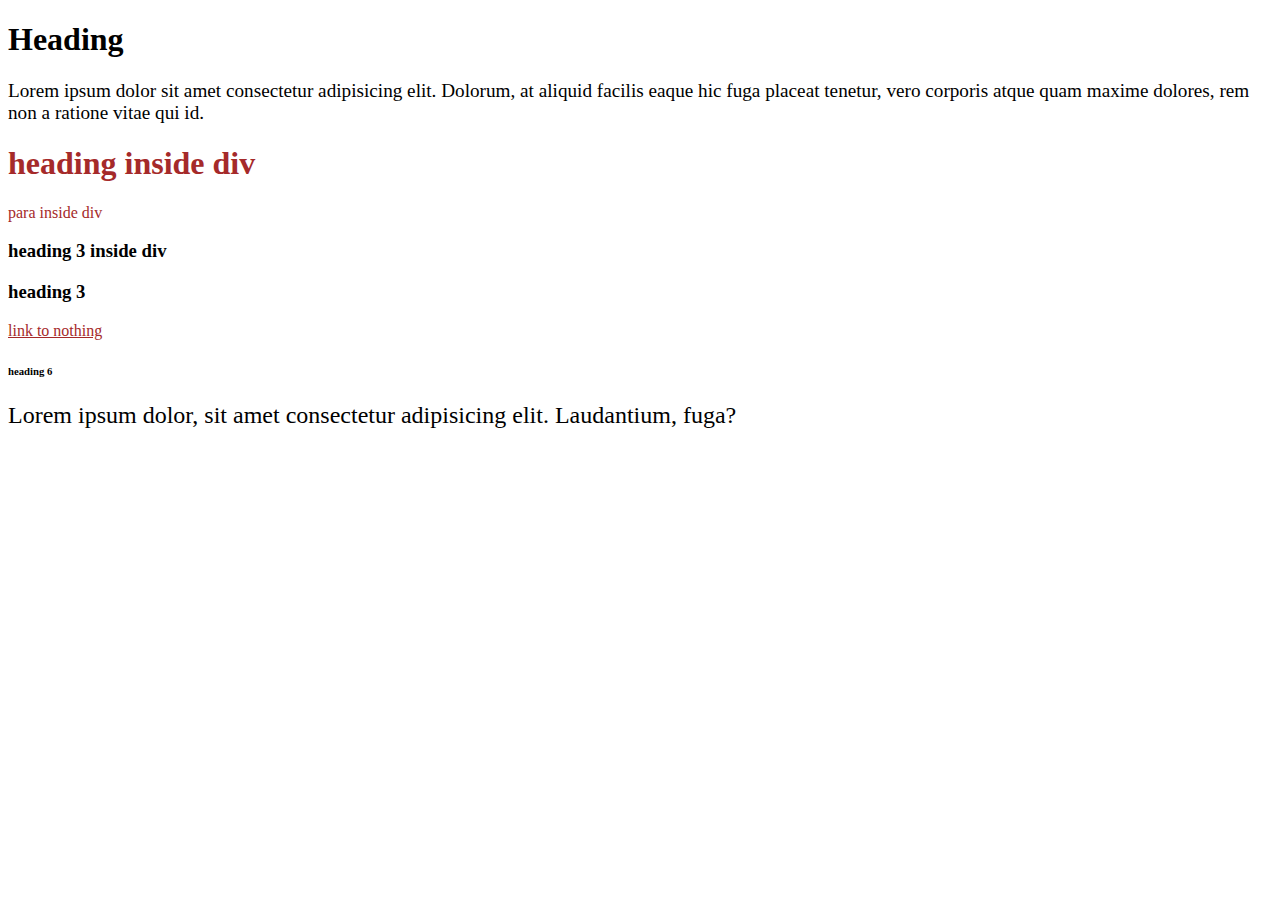
<file: module 1-html & css/2. CSS Selector/index.html>
<!DOCTYPE html>
<html lang="en">
<head>
    <meta charset="UTF-8">
    <meta http-equiv="X-UA-Compatible" content="IE=edge">
    <meta name="viewport" content="width=device-width, initial-scale=1.0">
    <title>Document</title>
    <style>
          /* *{
        color: brown;
    } */

    /* div{
        color:brown;
    } */

    /* class selector */
    .container{
        color: brown;
    }

    /* id selector */
    #one{
        font-size: larger;
    }

    <!-- How to apply two classes property on on tag/element -->
    .container2{
      background: blue;
    }
     
   .container3{
     font-size: x-large;
   }
    </style>
  
</head>
<body>
    <h1>Heading </h1>
    <p id="one">Lorem ipsum dolor sit amet consectetur adipisicing elit. Dolorum, at aliquid facilis eaque hic fuga placeat tenetur, vero corporis atque quam maxime dolores, rem non a ratione vitae qui id.</p>
    <div class="container">
        <h1>heading inside div</h1>
        <p>para inside div</p>
    </div>

    <div>
        <h3>heading 3 inside div</h3>
    </div
    >
    <h3>heading 3</h3>
    <a class="container" href="">link to nothing</a>
    <h6>heading 6</h6>



    <p class="container2 container3">Lorem ipsum dolor, sit amet consectetur adipisicing elit. Laudantium, fuga?</p>
</body>
</html>
</file>
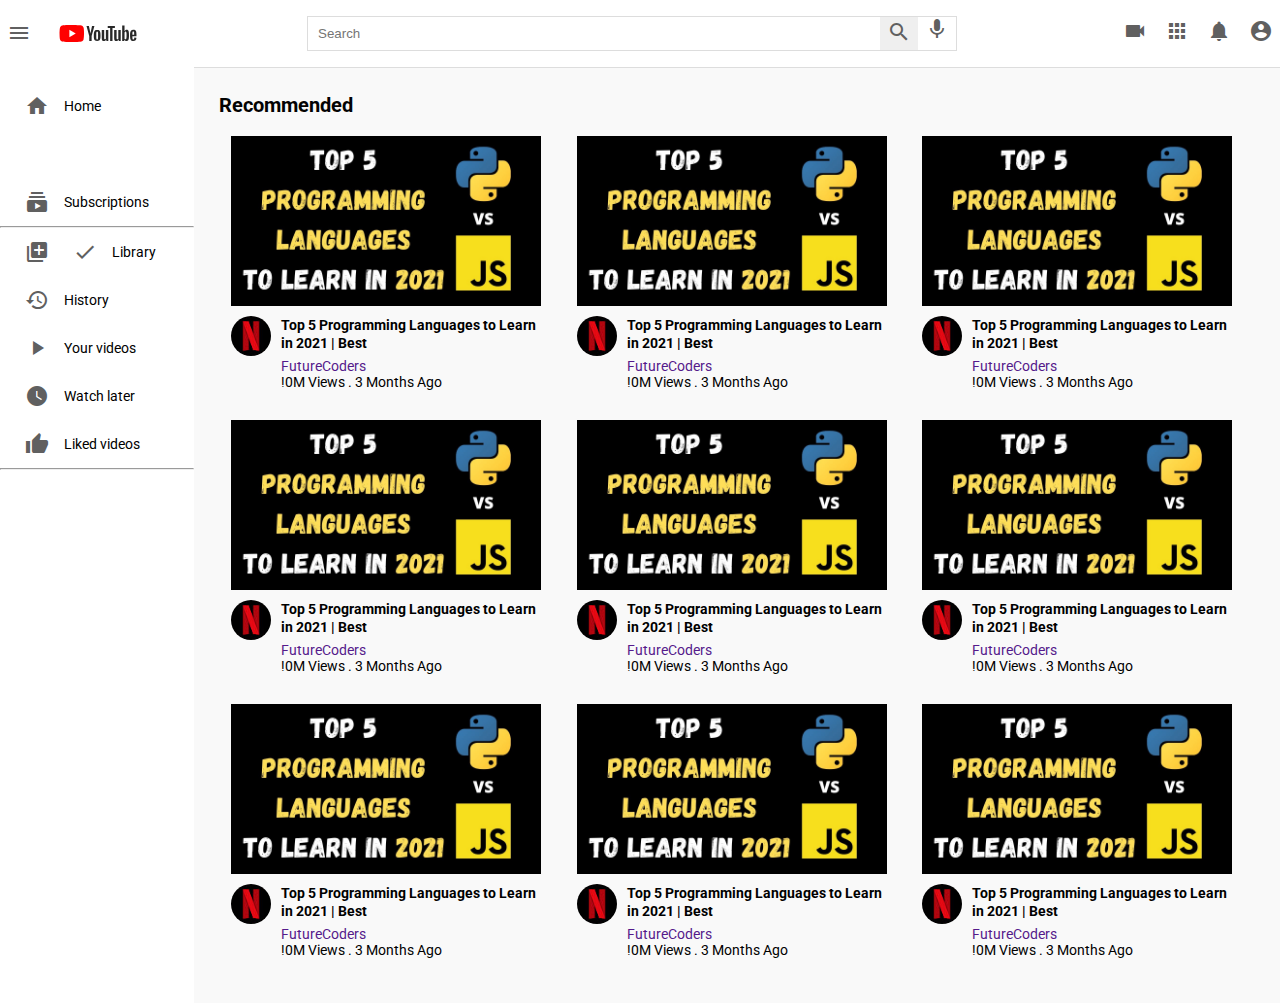
<file: module 1-html & css/4. YT Clone/index.html>
<!DOCTYPE html>
<html lang="en">

<head>
    <meta charset="UTF-8">
    <meta http-equiv="X-UA-Compatible" content="IE=edge">
    <meta name="viewport" content="width=device-width, initial-scale=1.0">
    <!--Google font icons  -->
    <link href="https://fonts.googleapis.com/icon?family=Material+Icons" rel="stylesheet">
    <link rel="stylesheet" href="./style.css">
    <title>Youtube UI Clone</title>

</head>

<body>
    <!-- header start -->
    <div class="header">
        <div class="header_left">
            <i class="material-icons">menu</i>
            <img src="./YouTube-Logo.wine.svg" alt="">

        </div>
        <div class="header_searh">
            <form action="">
                <input type="text" placeholder="Search">
                <button><i class="material-icons ">search</i></button>
                <i class="material-icons " id="mic">mic</i>
            </form>
        </div>
        <div class="header_icons">
            <i class="material-icons">videocam</i>
            <i class="material-icons">apps</i>
            <i class="material-icons">notifications</i>
            <i class="material-icons">account_circle</i>
        </div>
    </div>
    <!-- header end -->

    <!--main body starts  -->
    <div class="mainBody">
        <!-- Sidebar start -->
        <div class="sidebar">
            <div class="sidebar_categories">
                <div class="sidebar_category">
                    <i class="material-icons">home</i>
                    <span>Home</span>
                </div>
                <div class="sidebar_category">
                    <i class="material-icons">local_fire_department</i>
                    <span>Trending</span>
                </div>
                <div class="sidebar_category">
                    <i class="material-icons">subscriptions</i>
                    <span>Subscriptions</span>
                </div>
                <hr>
                <div class="sidebar_category">
                    <i class="material-icons">library_add_check</i>
                    <span>Library</span>
                </div>
                <div class="sidebar_category">
                    <i class="material-icons">history</i>
                    <span>History</span>
                </div>
                <div class="sidebar_category">
                    <i class="material-icons">play_arrow</i>
                    <span>Your videos</span>
                </div>
                <div class="sidebar_category">
                    <i class="material-icons">watch_later</i>
                    <span>Watch later</span>
                </div>
                <div class="sidebar_category">
                    <i class="material-icons">thumb_up</i>
                    <span>Liked videos</span>
                </div>
                <hr>
            </div>
        </div>
        <!-- Sidebar ends -->

        <div class="videos">
            <h1>Recommended</h1>
             <br> 
            <div class="videos_container">
                <!-- Single video Starts -->
                <div class="video">
                    <div class="video_thumbnail">
                        <img src="./images/video_thumb_1.jpg" alt="">
                    </div>

                    <div class="video_details">
                        <div class="author">
                            <img src="./images/profile_1.jpg" alt="">
                        </div>

                        <div class="title">
                            <h3>Top 5 Programming Languages to Learn in 2021 | Best </h3>
                            <a href="">FutureCoders</a>
                            <span>!0M Views . 3 Months Ago </span>

                        </div>

                    </div>
                </div>

                <!-- Single Video Ends -->

                <!-- Single video Starts -->
                <div class="video">
                    <div class="video_thumbnail">
                        <img src="./images/video_thumb_1.jpg" alt="">
                    </div>

                    <div class="video_details">
                        <div class="author">
                            <img src="./images/profile_1.jpg" alt="">
                        </div>

                        <div class="title">
                            <h3>Top 5 Programming Languages to Learn in 2021 | Best </h3>
                            <a href="">FutureCoders</a>
                            <span>!0M Views . 3 Months Ago </span>

                        </div>

                    </div>
                </div>

                <!-- Single Video Ends -->

                <!-- Single video Starts -->
                <div class="video">
                    <div class="video_thumbnail">
                        <img src="./images/video_thumb_1.jpg" alt="">
                    </div>

                    <div class="video_details">
                        <div class="author">
                            <img src="./images/profile_1.jpg" alt="">
                        </div>

                        <div class="title">
                            <h3>Top 5 Programming Languages to Learn in 2021 | Best </h3>
                            <a href="">FutureCoders</a>
                            <span>!0M Views . 3 Months Ago </span>

                        </div>

                    </div>
                </div>

                <!-- Single Video Ends -->

                 <!-- Single video Starts -->
                 <div class="video">
                    <div class="video_thumbnail">
                        <img src="./images/video_thumb_1.jpg" alt="">
                    </div>

                    <div class="video_details">
                        <div class="author">
                            <img src="./images/profile_1.jpg" alt="">
                        </div>

                        <div class="title">
                            <h3>Top 5 Programming Languages to Learn in 2021 | Best </h3>
                            <a href="">FutureCoders</a>
                            <span>!0M Views . 3 Months Ago </span>

                        </div>

                    </div>
                </div>

                <!-- Single Video Ends -->

                 <!-- Single video Starts -->
                 <div class="video">
                    <div class="video_thumbnail">
                        <img src="./images/video_thumb_1.jpg" alt="">
                    </div>

                    <div class="video_details">
                        <div class="author">
                            <img src="./images/profile_1.jpg" alt="">
                        </div>

                        <div class="title">
                            <h3>Top 5 Programming Languages to Learn in 2021 | Best </h3>
                            <a href="">FutureCoders</a>
                            <span>!0M Views . 3 Months Ago </span>

                        </div>

                    </div>
                </div>

                <!-- Single Video Ends -->

                 <!-- Single video Starts -->
                 <div class="video">
                    <div class="video_thumbnail">
                        <img src="./images/video_thumb_1.jpg" alt="">
                    </div>

                    <div class="video_details">
                        <div class="author">
                            <img src="./images/profile_1.jpg" alt="">
                        </div>

                        <div class="title">
                            <h3>Top 5 Programming Languages to Learn in 2021 | Best </h3>
                            <a href="">FutureCoders</a>
                            <span>!0M Views . 3 Months Ago </span>

                        </div>

                    </div>
                </div>

                <!-- Single Video Ends -->

                 <!-- Single video Starts -->
                 <div class="video">
                    <div class="video_thumbnail">
                        <img src="./images/video_thumb_1.jpg" alt="">
                    </div>

                    <div class="video_details">
                        <div class="author">
                            <img src="./images/profile_1.jpg" alt="">
                        </div>

                        <div class="title">
                            <h3>Top 5 Programming Languages to Learn in 2021 | Best </h3>
                            <a href="">FutureCoders</a>
                            <span>!0M Views . 3 Months Ago </span>

                        </div>

                    </div>
                </div>

                <!-- Single Video Ends -->

                 <!-- Single video Starts -->
                 <div class="video">
                    <div class="video_thumbnail">
                        <img src="./images/video_thumb_1.jpg" alt="">
                    </div>

                    <div class="video_details">
                        <div class="author">
                            <img src="./images/profile_1.jpg" alt="">
                        </div>

                        <div class="title">
                            <h3>Top 5 Programming Languages to Learn in 2021 | Best </h3>
                            <a href="">FutureCoders</a>
                            <span>!0M Views . 3 Months Ago </span>

                        </div>

                    </div>
                </div>

                <!-- Single Video Ends -->

                 <!-- Single video Starts -->
                 <div class="video">
                    <div class="video_thumbnail">
                        <img src="./images/video_thumb_1.jpg" alt="">
                    </div>

                    <div class="video_details">
                        <div class="author">
                            <img src="./images/profile_1.jpg" alt="">
                        </div>

                        <div class="title">
                            <h3>Top 5 Programming Languages to Learn in 2021 | Best </h3>
                            <a href="">FutureCoders</a>
                            <span>!0M Views . 3 Months Ago </span>

                        </div>

                    </div>
                </div>

                <!-- Single Video Ends -->
            </div>
        </div>
    </div>
    <!-- main body ends -->

</body>

</html>
</file>
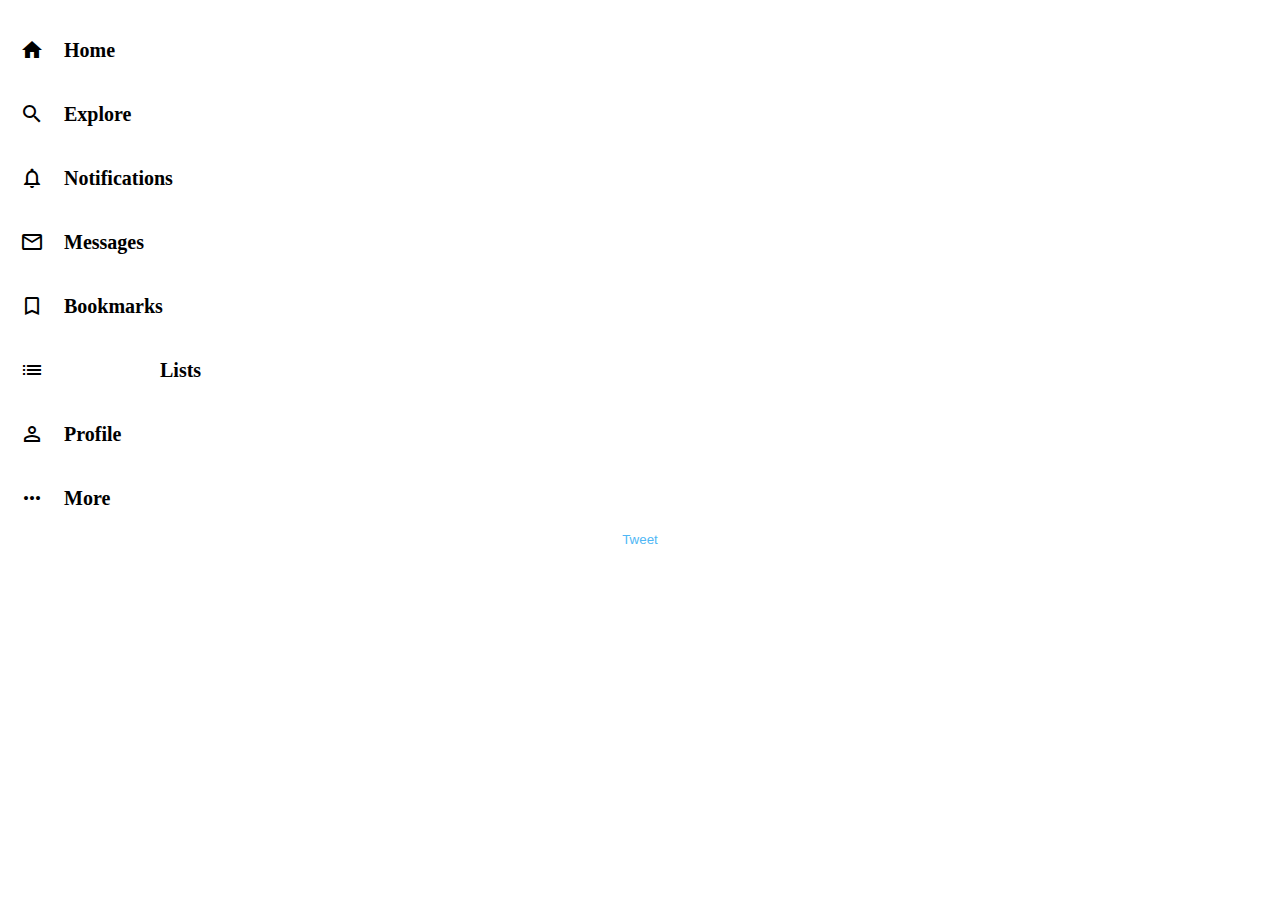
<file: module 1-html & css/6. Twitter Clone/index.html>
<!DOCTYPE html>
<html lang="en">
<head>
    <meta charset="UTF-8">
    <meta http-equiv="X-UA-Compatible" content="IE=edge">
    <meta name="viewport" content="width='device-width', initial-scale=1.0">
    <title>Twitter Clone</title>
    <link href="https://fonts.googleapis.com/icon?family=Material+Icons"
      rel="stylesheet">
      <link rel="stylesheet" href="https://cdnjs.cloudflare.com/ajax/libs/font-awesome/6.1.0/css/all.min.css" integrity="sha512-10/jx2EXwxxWqCLX/hHth/vu2KY3jCF70dCQB8TSgNjbCVAC/8vai53GfMDrO2Emgwccf2pJqxct9ehpzG+MTw==" crossorigin="anonymous" referrerpolicy="no-referrer" />
      <link rel="stylesheet" href="style.css">
</head>
<body>
    <!-- sidebar starts -->
    <div class="sidebar">
        <i class="fab fa-twitter"></i>
        
        <div class="sidebarOption active">
            <span class="material-icons">home</span>
             <h2>Home</h2>
        </div>
        <div class="sidebarOption active">
            <span class="material-icons">search</span>
             <h2>Explore</h2>
        </div>
        <div class="sidebarOption active">
            <span class="material-icons">notifications_none</span>
             <h2>Notifications</h2>
        </div>
        <div class="sidebarOption active">
            <span class="material-icons">mail_outline</span>
             <h2>Messages</h2>
        </div>
        <div class="sidebarOption active">
            <span class="material-icons">bookmark_border</span>
             <h2>Bookmarks</h2>
        </div>
        <div class="sidebarOption active">
            <span class="material-icons">list_alt</span>
             <h2>Lists</h2>
        </div>
        <div class="sidebarOption active">
            <span class="material-icons">perm_identity</span>
             <h2>Profile</h2>
        </div>
        <div class="sidebarOption active">
            <span class="material-icons">more_horiz</span>
             <h2>More</h2>
        </div>
        <button class="sidebar_tweet">Tweet</button>
    </div>
<!-- sidebar ends -->

</body>
</html>
</file>
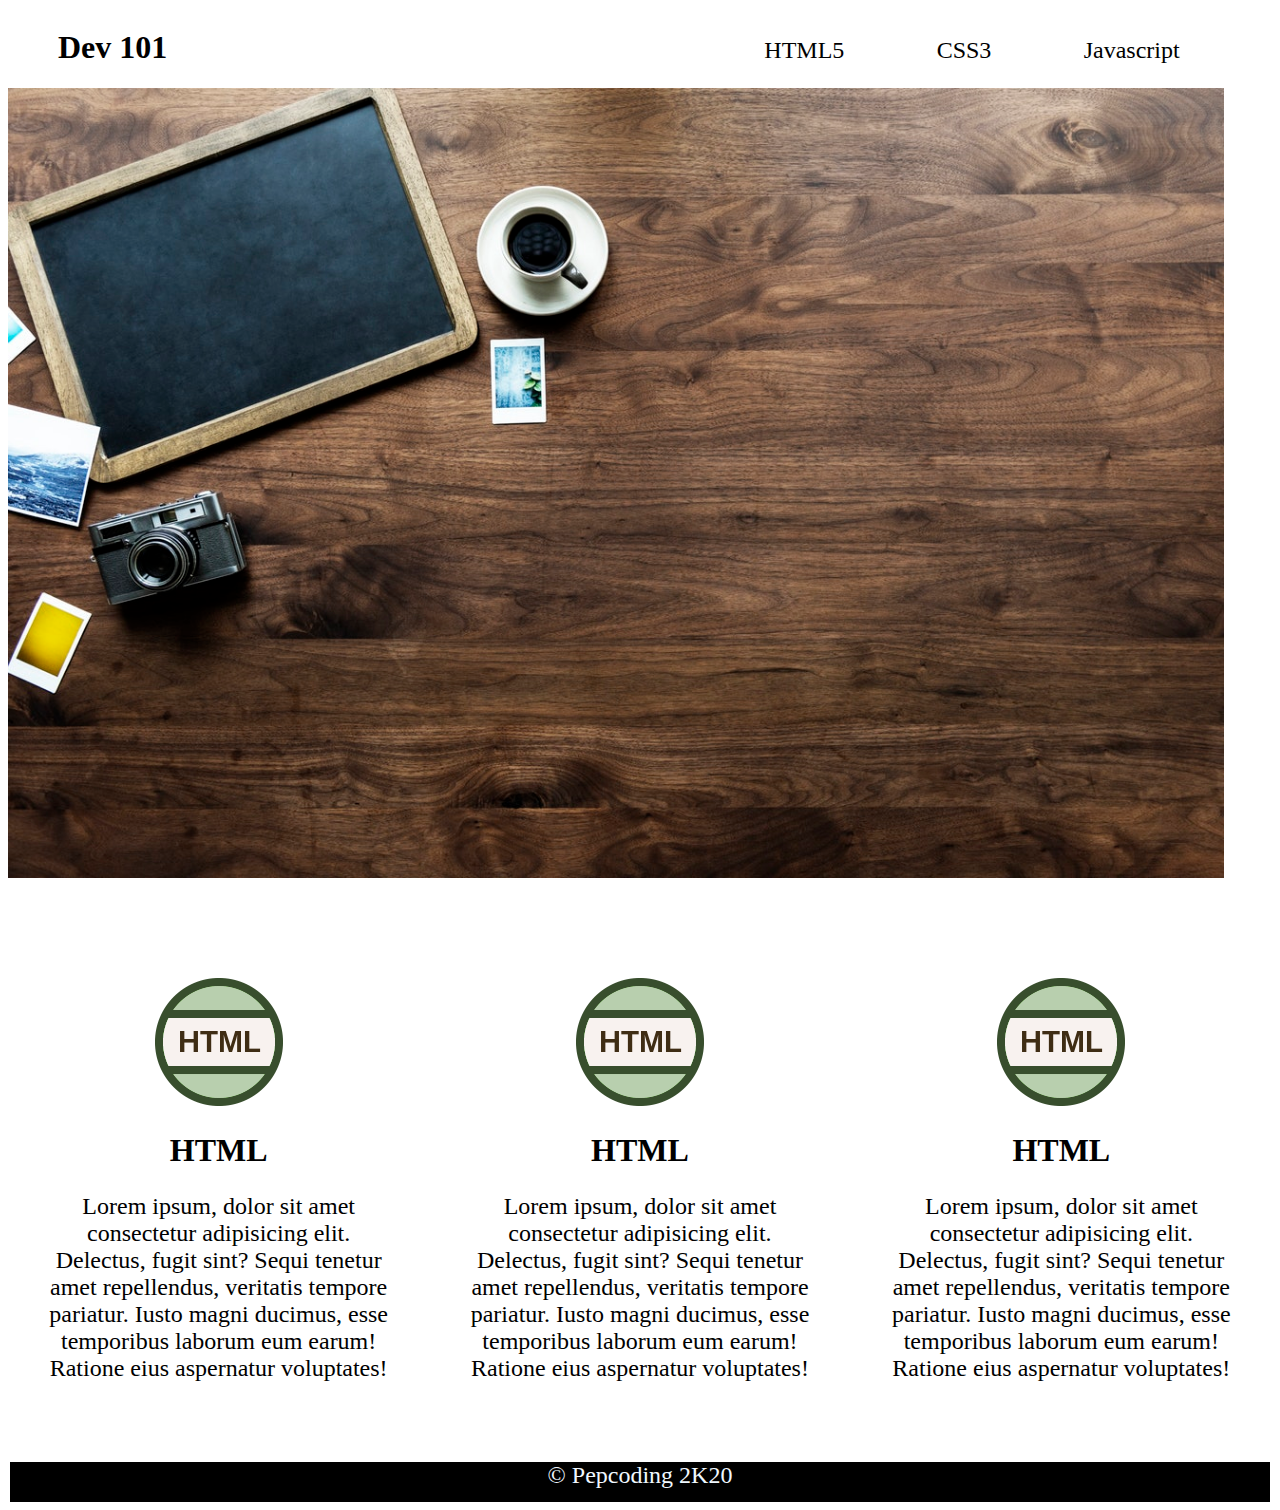
<file: module 1-html & css/3. CSS Property/Project/index.html>
<!DOCTYPE html>
<html lang="en">
<head>
    <meta charset="UTF-8">
    <meta http-equiv="X-UA-Compatible" content="IE=edge">
    <meta name="viewport" content="width=device-width, initial-scale=1.0">
    <link rel="stylesheet" href="./style.css">
    <title>Document</title>
</head>
<body>
    <!-- Header -->
    <header>
      <h1>Dev 101</h1>  
       <nav>
        <ul>
            <li>HTML5</li>
            <li>CSS3</li>
            <li>Javascript</li>
        </ul>
       </nav>
    </header>

    <img class="bigImg" src="./img/lap.jpeg" alt="">

    <div class="container">
        <div>
            <img src="./img/html.png" alt="">
            <h1>HTML</h1>
            <p>Lorem ipsum, dolor sit amet consectetur adipisicing elit. Delectus, fugit sint? Sequi tenetur amet repellendus, veritatis tempore pariatur. Iusto magni ducimus, esse temporibus laborum eum earum! Ratione eius aspernatur voluptates!</p>
        </div>
        <div>
            <img src="./img/html.png" alt="">
            <h1>HTML</h1>
            <p>Lorem ipsum, dolor sit amet consectetur adipisicing elit. Delectus, fugit sint? Sequi tenetur amet repellendus, veritatis tempore pariatur. Iusto magni ducimus, esse temporibus laborum eum earum! Ratione eius aspernatur voluptates!</p>
        </div>
        <div>
            <img src="./img/html.png" alt="">
            <h1>HTML</h1>
            <p>Lorem ipsum, dolor sit amet consectetur adipisicing elit. Delectus, fugit sint? Sequi tenetur amet repellendus, veritatis tempore pariatur. Iusto magni ducimus, esse temporibus laborum eum earum! Ratione eius aspernatur voluptates!</p>
        </div>
    </div>

    <footer>
        <p>&copy Pepcoding 2K20</p>
    </footer>
</body>
</html>
</file>
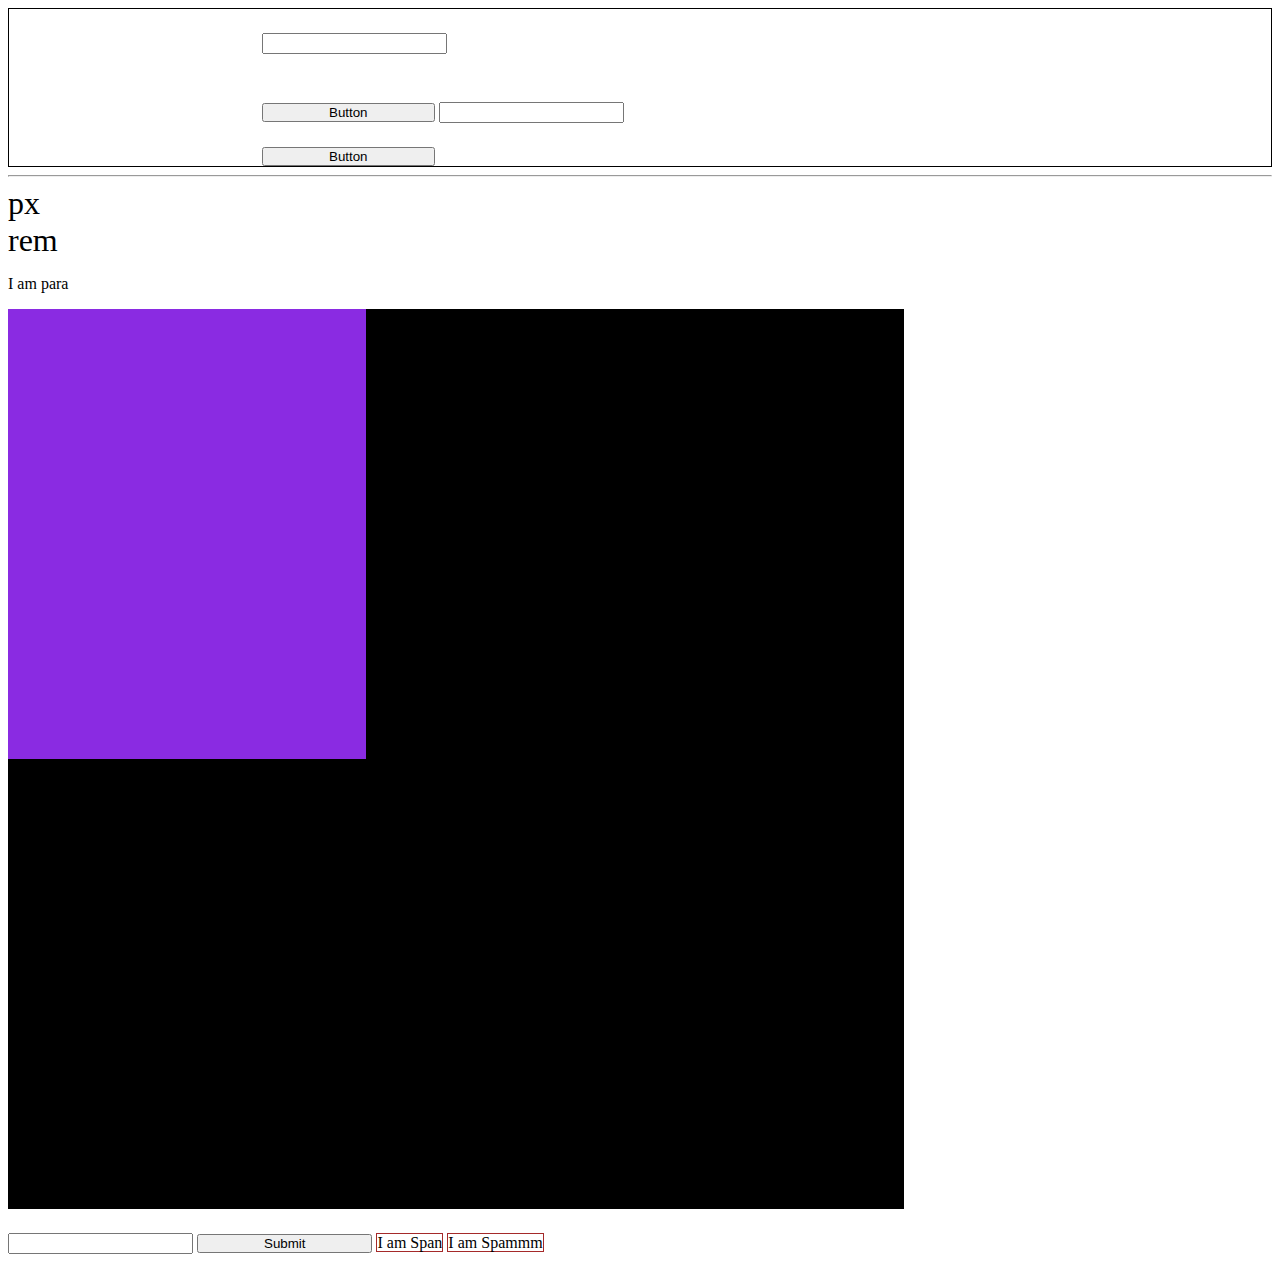
<file: module 1-html & css/POC/poc.html>
<!DOCTYPE html>
<html lang="en">
<head>
    <meta charset="UTF-8">
    <meta http-equiv="X-UA-Compatible" content="IE=edge">
    <meta name="viewport" content="width=device-width, initial-scale=1.0">
    <title>poc</title>
    <style>
        .text{
            padding: 0px 253px;
            border: 1px solid;
        }
        input{
            margin: 24px 0px;
        }
        button{
            padding: 0px 65px;
        }
        .em{
            font-size: 16px;
        }
        .vh-vw{
            width: 70vw;
            height: 100vh;
            background-color: black;
        }
        .child{
            height: 50%;
            background-color: blueviolet;
            width: 40%;
        }
        .display{

        }
        .display span{
            border: 1px solid brown;
        }
    </style>
</head>
<body>
     <!-- Box Model -->
     <!-- Margin = space between elements -->
     <!-- Padding = space between border -->
    <div class="text">
        <input type="text">
        <br>
       <button>Button</button>
       <input type="text">
       <br>
      <button>Button</button>
    </div>


    <!-- CSS Units -->
    <!-- Two types of unit -->
    <!-- 1. Absolute = content(font) will take size irrespective of screen width
         2. Relative = 
         
        In html tag ==> by default font size 16px  
        -->

    <!-- 
        1.1 px
        2.1 rem => multiple of font size of (rrot element)html tag
        2.2 em  => multiple of font size of parent tag
        2.3 vh  => screen size Height (Ex. Images) 
        2.4 vw  => screen size width (resize screen)
        2.5 % 
        
        Note: vh vw % ==> multiple of parent elemnt
     -->
     <hr>
     <div class="px" style="font-size: 32px;">px</div>
     <div class="rem" style="font-size: 2rem;">rem</div>
      <div class="em">
       <p>I am para</p>
      </div>
      <div class="vh-vw">
          <div class="child"></div>
          <!-- <input type="text"> -->
      </div>

      <!-- Display -->
      <!-- Types
           1. inline =>element take space that require. ex span
           Note: inline , we cant set height and width
           2. block  => fully occpy width so next content on next line  ex h1, p
           3. inline-block => inline feature with we can set height width  Ex button
           4. flex -->

           <div class="display">
               <input id="ip" type="">
                <button id="btn">Submit</button>
                <span> I am Span</span>
                <span>I am Spammm</span>
            </div>
</body>
</html>
</file>
<file: module 1-html & css/4. YT Clone/style.css>
@import url('https://fonts.googleapis.com/css2?family=Roboto:wght@300;400;700&display=swap');

*{
    margin: 0;
    padding: 0;
    box-sizing: border-box;
}

body{
    font-family: 'Roboto',sans-serif;

}

/* header */

.material-icons{
 color: rgb(96,96,96);   
}

.header{
    display: flex;
    justify-content: space-between;
    align-items: center;
    /* margin: 17px;
    padding: 30px; */

}

.header_left{
    display: flex;
    align-items: center;
}

.header_left img{
    width: 100px;
    margin-left: 10px;
}

.header i{
    padding: 0px 7px;
    cursor: pointer;
}

.header_searh form{
    border: 1px solid #ddd;
    height: 35px;
    margin: 0;
    padding: 0;
    display: flex;

}

header_searh mic{
    border: none;
    font-size: 28px;
}

.header_searh input{
  width: 572px;
  padding: 10px;
  margin: 0;
  border-radius: 0;
  border: none;
}

.header_searh button{
    /* padding: 0;
    margin: 0;
    height: 100%; */
    border: none;
    /* border-radius: 0; */
}

.mainBody{
    height: calc(100vh-70px);
    display: flex;
    overflow: hidden;
}

/* SideBar */
.sidebar{
    /* height: 100%; */
    width: 230px;
    background-color: white;
    overflow-y: scroll;

}

.sidebar_categories{
   width: 100%;
   display: flex;
   flex-direction: column;
   margin-bottom: 15px;
   margin-top: 15px;
}

.sidebar_category{
    display: flex;
    align-items: center;
    padding: 12px 25px ;
}

.sidebar_category span{
    margin-left: 15px;
}

.sidebar_category:hover{
    background: #e5e5e5;
    cursor: pointer;
}

.sidebar::-webkit-scrollbar{
    display: none;
}

hr{
    height: 1px;
    background-color: #e5e5e5;
}

/* Videos */
.videos{
    background-color: #f9f9f9;
    width: 100%;
    height: 100%;
    padding: 15px 25px;
    border-top: 1px solid #ddd;
    overflow-y: scroll;

}

.videos_container{
   display: flex;
   flex-direction: row;
   justify-content: space-around;
   flex-wrap: wrap; 
}

.video{
    width: 310px;
    margin-right: 10px;
    margin-bottom: 30px;   
}

.video_thumbnail{
    width: 100%;
    height: 170px;
}

.video_thumbnail img{
 object-fit: cover;
 height: 100%;
 width: 100%;   
}

.author img{
    object-fit: cover;
    border-radius: 50%;
    height: 40px;
    width: 40px;
    margin-right: 10px;
}

.video_details{
    display: flex;
    margin-top: 10px;
}

.title{
    display: flex;
    flex-direction: column;
}

.title h3{
    color: black;
    line-height: 18px;
    font-size: 14px;
    margin-bottom: 6px;
}

.title a,
span{
    text-decoration: none;
    margin-bottom: rgb(96,96,96);
    font-size: 14px;
}

h1{
    font-size: 20px;
    margin-top: 10px;
    color: rgb(3,3,3);
}
</file>
<file: module 1-html & css/6. Twitter Clone/style.css>
*{
   margin: 0;
   padding: 0;
   box-sizing: border-box; 
}

body{
    --twitter-color:#50b7f5
    --twitter-background:#e6ecf0
}

.sidebarOption{
    display: flex;
    /* if we change padding margin like below padding it affects */
    align-items: center;
    cursor: pointer;
   
}

.sidebarOption .material-icons, .fa-twitter{
    padding: 20px;
}

.sidebarOption h2{
  font-weight: 800;
  font-size: 20px;  
  margin-right:20px ;
}

.sidebarOption:hover{
    background-color: var(--twitter-background);
    border-radius: 30px;
    color: var(--twitter-color);
    transition: color 100ms ease-out;
}

.sidebarOption.active{
    color: var(--twitter-color);
}

.sidebar_tweet{
    width: 100%;
    background-color: var(--twitter-background);
    border: none;
    color: #50b7f5;
}
</file>
<file: module 1-html & css/3. CSS Property/Project/style.css>
*{
    margin: 0.2 rem;
}

header{
    display: flex;
    justify-content: space-between;
    margin-left: 50px;
    /* margin: 0 auto; */
 
}

ul{
    display: flex;
    justify-content: space-evenly;
    list-style: none;
    font-size: x-large;
}

nav{

    /* width: 60%; */
    width: 50vw;
    margin-top: 5px;
}

.bigImg{
  width: 95vw; 
}

.container{
    display: flex;
    margin-top: 4rem;
}

.container>div{
text-align: center;
padding: 2rem;
}

.container>div>p{
    font-size: x-large;
}

footer{
   height: 40px;
   background-color: black;
   color: aliceblue;
   font-size: x-large;
   text-align: center;
margin: 2px;
  
}
</file>
